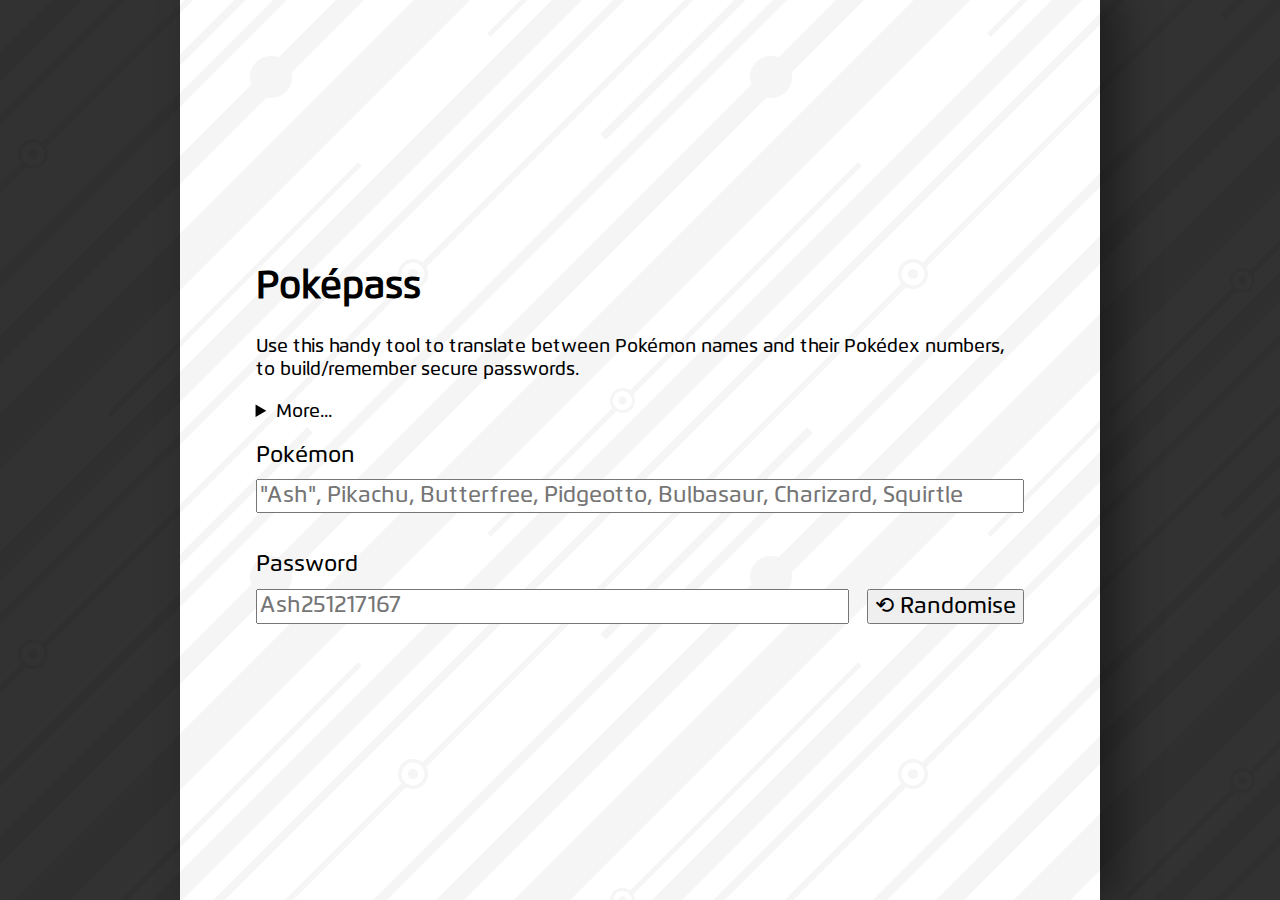
<file: index.html>
<head>
    <meta charset="utf-8">
    <script type="module" src="functions.js"></script>
    <link rel="stylesheet" href="style.css">
</head>

<body>
    <main>
        <header>
            <h1>Poképass</h1>
            <p>Use this handy tool to translate between Pokémon names and their Pokédex numbers, to build/remember secure passwords.</p>
            <details>
                <summary>
                    More...
                </summary>
                <p>Remembering passwords is a pain, isn't it? Our brains just aren't designed for memorising all those numbers. But hey, you know what we are built for? Memorising Pokémon!</p>
                <h2>Creating a Poképass</h2>
                <p>Enter the password you want to remember into the "Password" field, as you type you should see the "Pokémon" field fill up with the Pokémon whose numbers match. Poképass will try to split numbers up to avoid zeros on their own, but when it's unavoidable, zero will be Missingno.</p>
                <p>If you want to split up numbers in a specific way, you can put in spaces to force a specific pattern. For example: "123321" will give "Scyther, Wailord", but what if you wanted only Gen I Pokémon? Well, then you'd use "12 33 21", which will give "Butterfree, Nidorino, Spearow".</p>
                <h2>Retrieving a Poképass</h2>
                <p>Enter the names of all the Pokémon from when you made your Poképass, separated by commas. Any other text in your password, just put in quotation marks, like this: "AshKetchum"</p>
                <h3>How Poképass stores your data</h3>
                <p>It doesn't! This site is not connected to <b>any</b> database, nothing you type here will leave your own browser and computer. You can even check the code yourself <a href="http://github.com/TEParsons/pokepass">here</a>.</p>
                <h3>How secure is the randomiser?</h3>
                <p>Not very. I'm not a security expert, I'm a passable programmer who likes Pokémon. The randomiser uses very basic JavaScript randomise functions, and the code is open source. For a more secure password, you should try something like <a href="https://www.avast.com/random-password-generator">Avast's generator</a>. Of course, you're quite welcome to then Pokéfy it here!</p>
            </details>
        </header>
        <label for="pokemon_ctrl">Pokémon</label>
        <input 
            type="text" 
            id="pokemon_ctrl" 
            placeholder='"Ash", Pikachu, Butterfree, Pidgeotto, Bulbasaur, Charizard, Squirtle'
        ></input>
        <div id="sprites_ctrl"></div>
        <label for="numbers_ctrl">Password</label>
        <div id="numbers_ctrl_sizer">
            <input 
                type="text" 
                id="numbers_ctrl" 
                placeholder="Ash251217167"
            ></input>
            <input 
                type="button" 
                value="⟲ Randomise" 
                id="random_btn"
            ></input>
            
        </div>
        <footer>

            <p></p>
        </footer>
    </main>
</body>
</file>
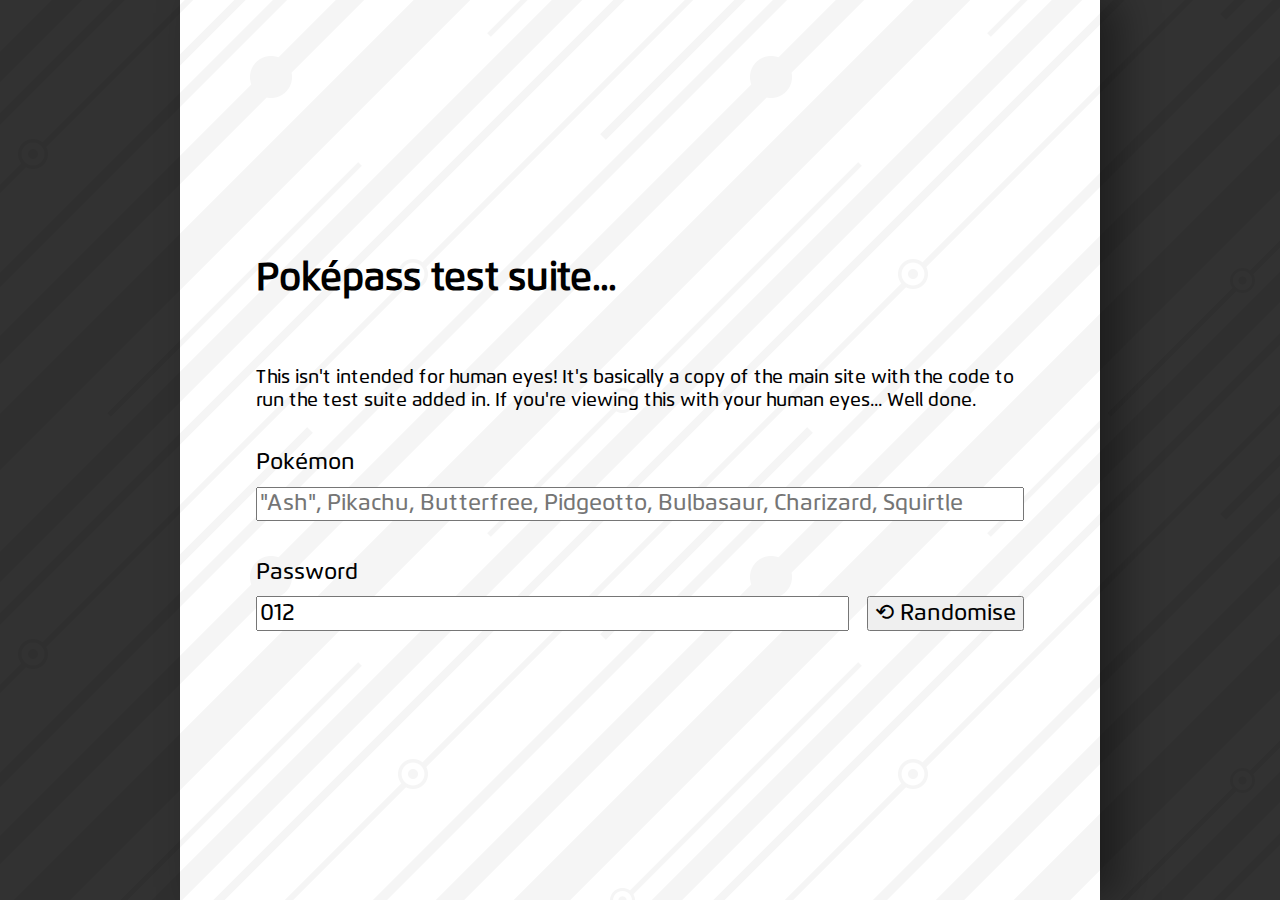
<file: tests/index.html>
<head>
    <meta charset="utf-8">
    <script type="module" src="../functions.js"></script>
    <script type="module" src="test_functions.js"></script>
    <link rel="stylesheet" href="../style.css">
</head>

<body>
    <main>
        <h1>Poképass test suite...</h1>
        <p>
            This isn't intended for human eyes! It's basically a copy of the main site with the code 
            to run the test suite added in. If you're viewing this with your human eyes... Well done.
        </p>
        <label for="pokemon_ctrl">Pokémon</label>
        <input 
            type="text" 
            id="pokemon_ctrl" 
            placeholder='"Ash", Pikachu, Butterfree, Pidgeotto, Bulbasaur, Charizard, Squirtle'
        ></input>
        <div id="sprites_ctrl"></div>
        <label for="numbers_ctrl">Password</label>
        <div id="numbers_ctrl_sizer">
            <input 
                type="text" 
                id="numbers_ctrl" 
                placeholder="Ash251217167"
            ></input>
            <input 
                type="button" 
                value="⟲ Randomise" 
                id="random_btn"
            ></input>
            
        </div>
        <footer>

            <p></p>
        </footer>
    </main>
</body>
</file>
<file: style.css>
@font-face {
    font-family: Flexo;
    src: url("Flexo-Medium.ttf");
  }

:root {
    font-size: 5mm;
    font-family: Flexo;
}

@media (pointer:none), (pointer:coarse) {    
    :root {
        font-size: 8mm;
    }
}

body {
    background: #424242 url("body_bg.png") fixed;
    margin: 0;
    padding: 0;
}

main {
    background: #ffffff url("container_bg.png") fixed;

    margin: 0 auto;
    padding: 4rem;
    width: 920px;
    height: 100%;
    box-sizing: border-box;
    max-width: calc(100% - 2rem);
    display: grid;
    align-content: center;
    grid-auto-flow: row;
    grid-gap: 1rem;
    box-shadow: 1rem 0rem 2rem rgba(0, 0, 0, 0.4);
    overflow-y: auto;
}

label {
    font-size: 1.2rem;
    margin-bottom: -0.5rem;
}

input {
    font-size: 1.2rem;
    font-family: Flexo;
}

h1 {
    font-size: 2rem;
}

h2 {
    font-size: 1.2rem;
}

details summary::marker {
    display: none;
}

#sprites_ctrl {
    display: grid;
    grid-template-columns: repeat(auto-fill, 128px);
    justify-items: center;
    align-items: center;
    font-size: 64px;
}

#numbers_ctrl_sizer {
    display: grid;
    grid-gap: 1rem;
    grid-template-columns: auto min-content;
}
</file>
